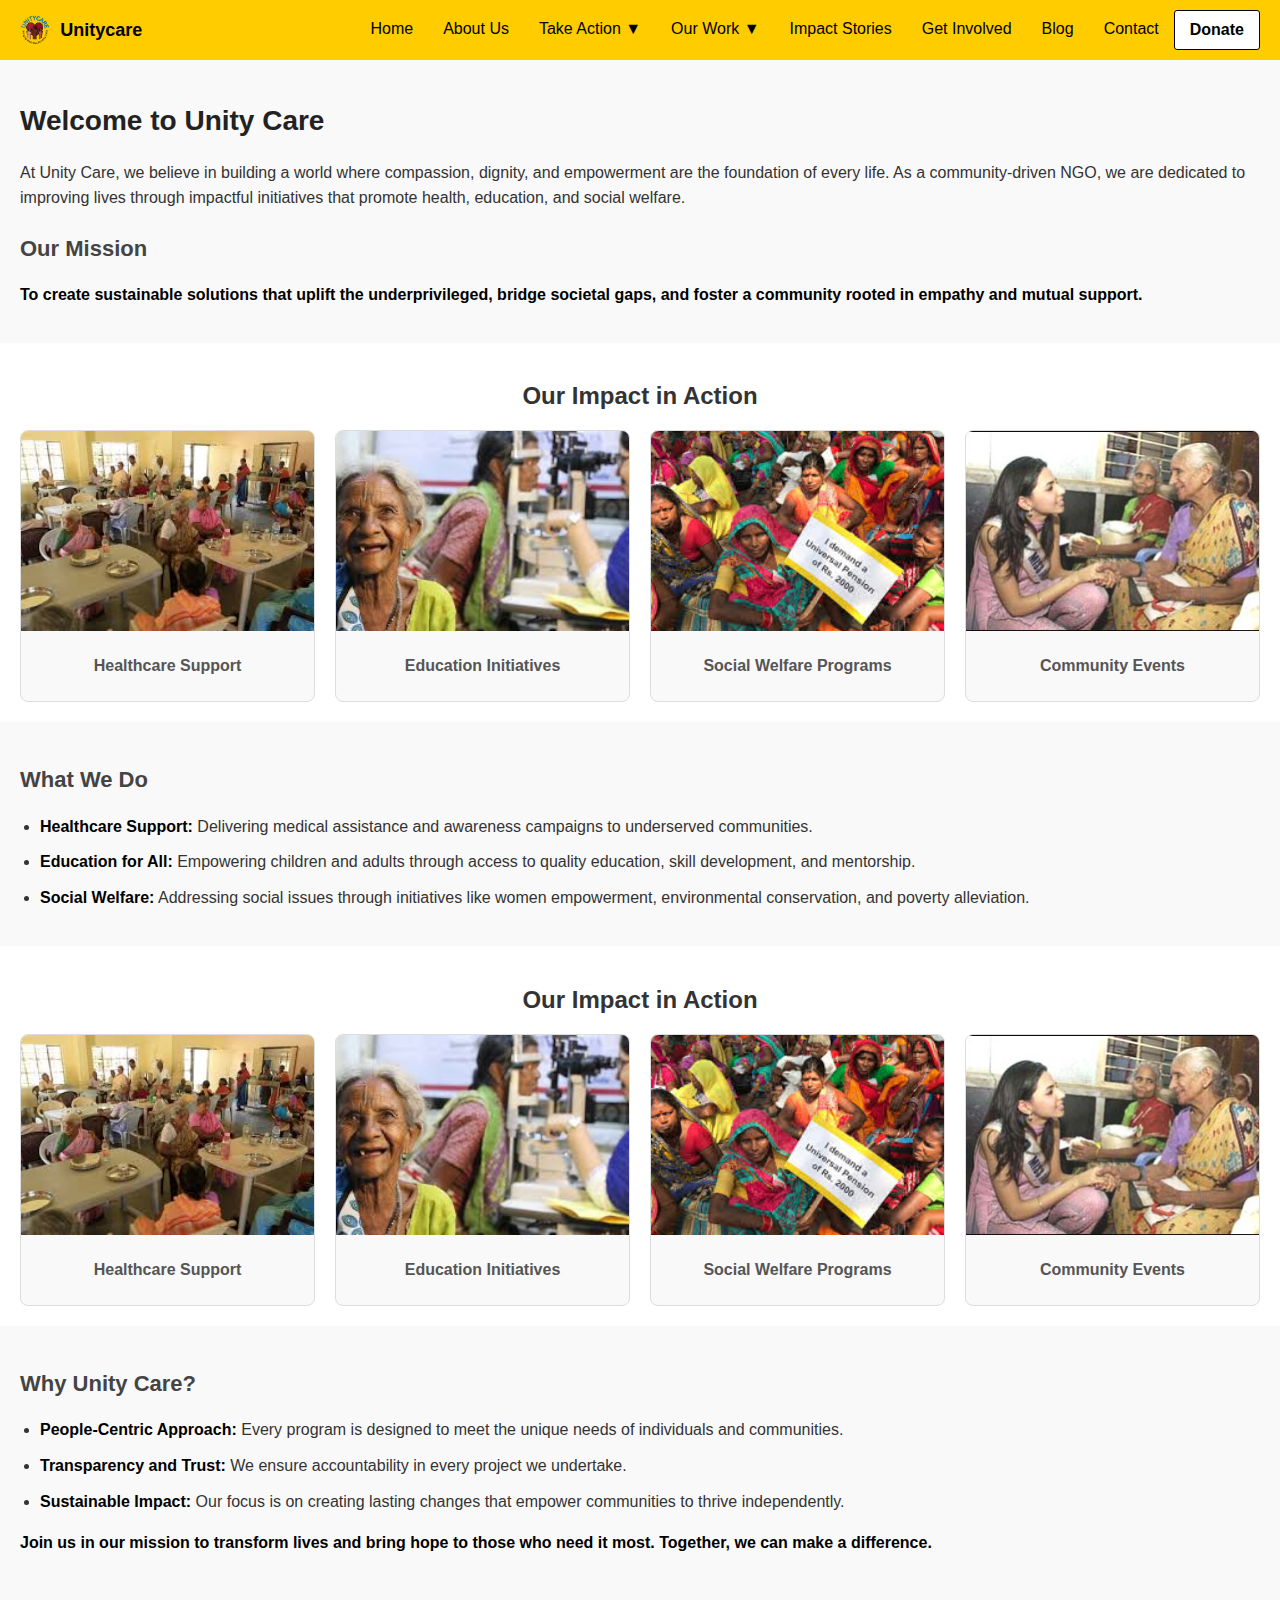
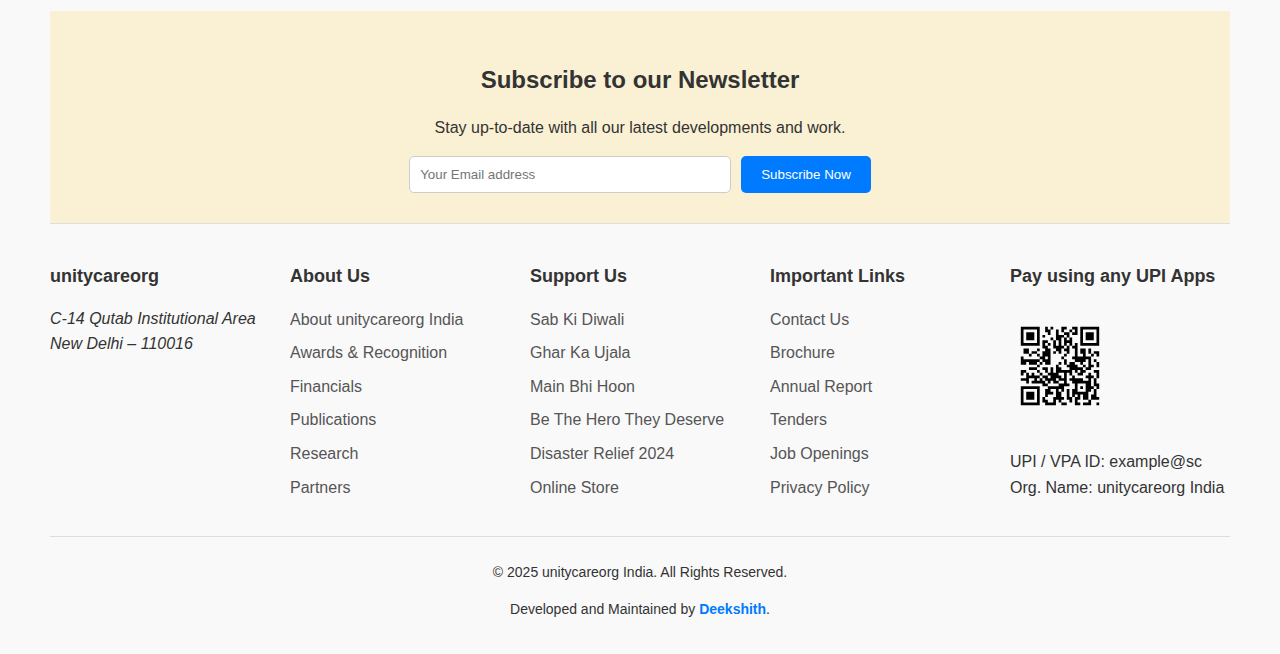
<file: index.html>
<!DOCTYPE html>
<html lang="en">
<head>
  <meta charset="UTF-8">
  <meta name="viewport" content="width=device-width, initial-scale=1.0">
  <link rel="stylesheet" href="css/styles.css">
  <title>unitycareorg</title>
  <link rel="icon" href="logo.png" type="image/icon type">
</head>
<body>
  <nav class="navbar">
    <div class="logo">
      <img src="logo.png" alt="Logo" class="logo-image">
      <span class="logo-text">Unitycare</span>
    </div>
    <div class="hamburger" id="hamburger">
      <span></span>
      <span></span>
      <span></span>
    </div>
    <ul class="nav-links" id="nav-links">
      <li><a href="#">Home</a></li>
      <li><a href="about.html">About Us</a></li>
      <li>
        <a href="#">Take Action ▼</a>
        <ul class="dropdown">
          <li><a href="#">Action 1</a></li>
          <li><a href="#">Action 2</a></li>
        </ul>
      </li>
      <li>
        <a href="#">Our Work ▼</a>
        <ul class="dropdown">
          <li><a href="#">Work 1</a></li>
          <li><a href="#">Work 2</a></li>
        </ul>
      </li>
      <li><a href="#">Impact Stories</a></li>
      <li><a href="involved.html">Get Involved</a></li>
      <li><a href="#">Blog</a></li>
      <li><a href="contact.html">Contact</a></li>
      <li><a href="#" class="donate-button">Donate</a></li>
    </ul>
  </nav>

  <section class="mission">
    <h1>Welcome to Unity Care</h1>
    <p>
      At Unity Care, we believe in building a world where compassion, dignity, and empowerment are the foundation of every life. As a community-driven NGO, we are dedicated to improving lives through impactful initiatives that promote health, education, and social welfare.
    </p>
    <h2>Our Mission</h2>
    <p>
      To create sustainable solutions that uplift the underprivileged, bridge societal gaps, and foster a community rooted in empathy and mutual support.
    </p>
  </section>

  <section class="image-gallery">
    <h2>Our Impact in Action</h2>
    <div class="gallery">
      <div class="gallery-item">
        <img src="images/image1.jpg" alt="Healthcare support" />
        <p>Healthcare Support</p>
      </div>
      <div class="gallery-item">
        <img src="images/image2.jpg" alt="Education initiatives" />
        <p>Education Initiatives</p>
      </div>
      <div class="gallery-item">
        <img src="images/image3.jpg" alt="Social welfare programs" />
        <p>Social Welfare Programs</p>
      </div>
      <div class="gallery-item">
        <img src="images/image4.jpg" alt="Community events" />
        <p>Community Events</p>
      </div>
    </div>
  </section>

  <section class="mission">
  <h2>What We Do</h2>
    <ul>
      <li><strong>Healthcare Support:</strong> Delivering medical assistance and awareness campaigns to underserved communities.</li>
      <li><strong>Education for All:</strong> Empowering children and adults through access to quality education, skill development, and mentorship.</li>
      <li><strong>Social Welfare:</strong> Addressing social issues through initiatives like women empowerment, environmental conservation, and poverty alleviation.</li>
    </ul>
  </section>

  <section class="image-gallery">
    <h2>Our Impact in Action</h2>
    <div class="gallery">
      <div class="gallery-item">
        <img src="images/image1.jpg" alt="Healthcare support" />
        <p>Healthcare Support</p>
      </div>
      <div class="gallery-item">
        <img src="images/image2.jpg" alt="Education initiatives" />
        <p>Education Initiatives</p>
      </div>
      <div class="gallery-item">
        <img src="images/image3.jpg" alt="Social welfare programs" />
        <p>Social Welfare Programs</p>
      </div>
      <div class="gallery-item">
        <img src="images/image4.jpg" alt="Community events" />
        <p>Community Events</p>
      </div>
    </div>
  </section>

  <section class="mission">
    <h2>Why Unity Care?</h2>
    <ul>
      <li><strong>People-Centric Approach:</strong> Every program is designed to meet the unique needs of individuals and communities.</li>
      <li><strong>Transparency and Trust:</strong> We ensure accountability in every project we undertake.</li>
      <li><strong>Sustainable Impact:</strong> Our focus is on creating lasting changes that empower communities to thrive independently.</li>
    </ul>
    <p>
      Join us in our mission to transform lives and bring hope to those who need it most. Together, we can make a difference.
    </p>
  </section>

  <footer>
    <div class="footer-top">
      <div class="subscribe-section">
        <h2>Subscribe to our Newsletter</h2>
        <p>Stay up-to-date with all our latest developments and work.</p>
        <form class="subscribe-form">
          <input type="email" placeholder="Your Email address" required>
          <button type="submit">Subscribe Now</button>
        </form>
      </div>
    </div>
    <div class="footer-main">
      <div class="footer-column">
        <h3>unitycareorg</h3>
        <address>
          C-14 Qutab Institutional Area<br>
          New Delhi – 110016
        </address>
        <div class="social-icons">
          <a href="#" class="social-icon"><i class="fab fa-facebook"></i></a>
          <a href="#" class="social-icon"><i class="fab fa-x-twitter"></i></a>
          <a href="#" class="social-icon"><i class="fab fa-instagram"></i></a>
          <a href="#" class="social-icon"><i class="fab fa-linkedin"></i></a>
          <a href="#" class="social-icon"><i class="fab fa-youtube"></i></a>
        </div>
      </div>
      <div class="footer-column">
        <h3>About Us</h3>
        <ul>
          <li><a href="#">About unitycareorg India</a></li>
          <li><a href="#">Awards & Recognition</a></li>
          <li><a href="#">Financials</a></li>
          <li><a href="#">Publications</a></li>
          <li><a href="#">Research</a></li>
          <li><a href="#">Partners</a></li>
        </ul>
      </div>
      <div class="footer-column">
        <h3>Support Us</h3>
        <ul>
          <li><a href="#">Sab Ki Diwali</a></li>
          <li><a href="#">Ghar Ka Ujala</a></li>
          <li><a href="#">Main Bhi Hoon</a></li>
          <li><a href="#">Be The Hero They Deserve</a></li>
          <li><a href="#">Disaster Relief 2024</a></li>
          <li><a href="#">Online Store</a></li>
        </ul>
      </div>
      <div class="footer-column">
        <h3>Important Links</h3>
        <ul>
          <li><a href="#">Contact Us</a></li>
          <li><a href="#">Brochure</a></li>
          <li><a href="#">Annual Report</a></li>
          <li><a href="#">Tenders</a></li>
          <li><a href="#">Job Openings</a></li>
          <li><a href="#">Privacy Policy</a></li>
        </ul>
      </div>
      <div class="footer-column payment">
        <h3>Pay using any UPI Apps</h3>
        <img src="images/QR_code_for_mobile_English_Wikipedia.svg" alt="QR Code">
        <p>UPI / VPA ID: example@sc<br>Org. Name: unitycareorg India</p>
      </div>
    </div>
    <div class="footer-bottom">
      <p>© 2025 unitycareorg India. All Rights Reserved.</p>
      <p>Developed and Maintained by <span>Deekshith</span>.</p>
    </div>
  </footer>
  
  <script src="js/script.js"></script>
</body>
</html>
</file>
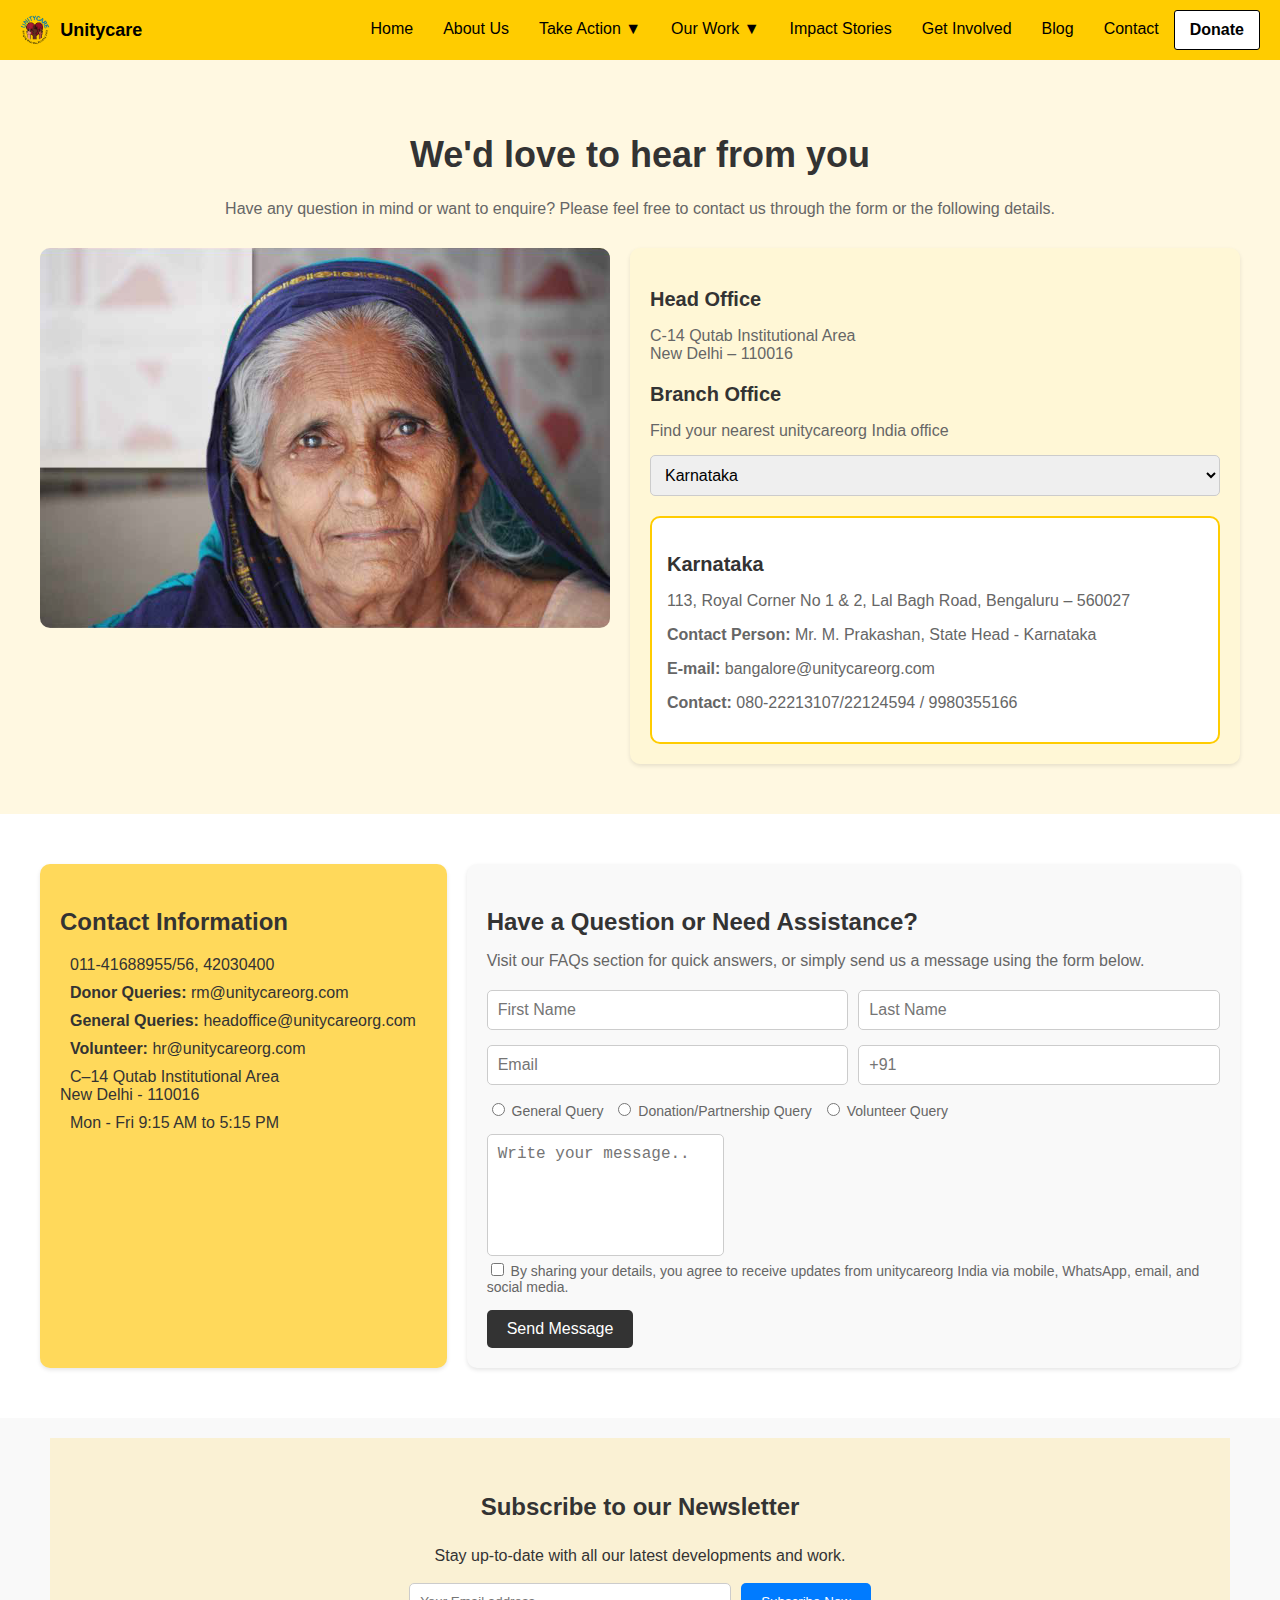
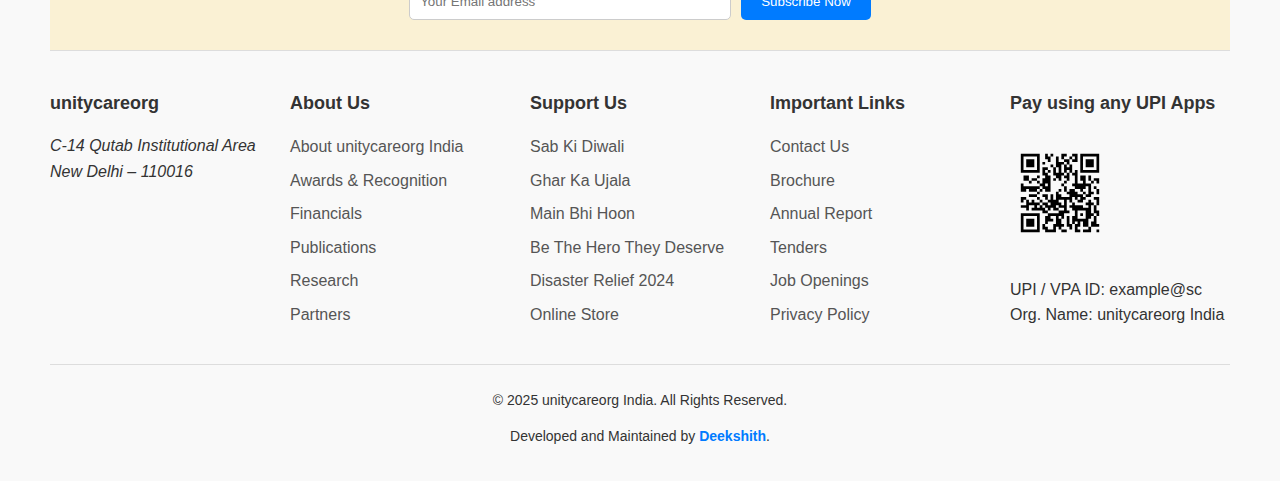
<file: contact.html>
<!DOCTYPE html>
<html lang="en">
<head>
  <meta charset="UTF-8">
  <meta name="viewport" content="width=device-width, initial-scale=1.0">
  <title>unitycareorg</title>
  <link rel="icon" href="logo.png" type="image/icon type">
  <link rel="stylesheet" href="css/contact.css">
</head>
<body>

    <nav class="navbar">
        <div class="logo">
          <img src="logo.png" alt="Logo" class="logo-image">
          <span class="logo-text">Unitycare</span>
        </div>
        <div class="hamburger" id="hamburger">
          <span></span>
          <span></span>
          <span></span>
        </div>
        <ul class="nav-links" id="nav-links">
          <li><a href="index.html">Home</a></li>
          <li><a href="about.html">About Us</a></li>  
          <li>
            <a href="#">Take Action ▼</a>
            <ul class="dropdown">
              <li><a href="#">Action 1</a></li>
              <li><a href="#">Action 2</a></li>
            </ul>
          </li>
          <li>
            <a href="#">Our Work ▼</a>
            <ul class="dropdown">
              <li><a href="#">Work 1</a></li>
              <li><a href="#">Work 2</a></li>
            </ul>
          </li>
          <li><a href="#">Impact Stories</a></li>
          <li><a href="#">Get Involved</a></li>
          <li><a href="#">Blog</a></li>
          <li><a href="#">Contact</a></li>
          <li><a href="#" class="donate-button">Donate</a></li>
        </ul>
      </nav>

  <section class="contact-us">
    <div class="container">
      <div class="header">
        <h1>We'd love to hear from you</h1>
        <p>Have any question in mind or want to enquire? Please feel free to contact us through the form or the following details.</p>
      </div>
      <div class="content">
        <div class="image-section">
          <img src="images/Helpage-catalogue-2022-23-1-1.png" alt="Elderly Woman">
        </div>
        <div class="info-section">
          <h3>Head Office</h3>
          <p>C-14 Qutab Institutional Area<br>New Delhi – 110016</p>
          <h3>Branch Office</h3>
          <p>Find your nearest unitycareorg India office</p>
          <select id="branch-select" onchange="updateBranchInfo()">
            <option value="karnataka">Karnataka</option>
            <option value="maharashtra">Maharashtra</option>
            <option value="tamilnadu">Tamil Nadu</option>
          </select>
          <div id="branch-info">
            <h3>Karnataka</h3>
            <p>113, Royal Corner No 1 & 2, Lal Bagh Road, Bengaluru – 560027</p>
            <p><strong>Contact Person:</strong> Mr. M. Prakashan, State Head - Karnataka</p>
            <p><strong>E-mail:</strong> bangalore@unitycareorg.com</p>
            <p><strong>Contact:</strong> 080-22213107/22124594 / 9980355166</p>
          </div>
        </div>
      </div>
    </div>
  </section>

  <section class="contact-info-form">
    <div class="container2">
      <div class="contact-info">
        <h3>Contact Information</h3>
        <p><i class="fa fa-phone"></i> 011-41688955/56, 42030400</p>
        <p><i class="fa fa-envelope"></i> <strong>Donor Queries:</strong> rm@unitycareorg.com</p>
        <p><i class="fa fa-envelope"></i> <strong>General Queries:</strong> headoffice@unitycareorg.com</p>
        <p><i class="fa fa-envelope"></i> <strong>Volunteer:</strong> hr@unitycareorg.com</p>
        <p><i class="fa fa-map-marker"></i> C–14 Qutab Institutional Area<br>New Delhi - 110016</p>
        <p><i class="fa fa-clock"></i> Mon - Fri 9:15 AM to 5:15 PM</p>
        <div class="social-icons">
          <a href="#"><i class="fa fa-facebook"></i></a>
          <a href="#"><i class="fa fa-x-twitter"></i></a>
          <a href="#"><i class="fa fa-linkedin"></i></a>
          <a href="#"><i class="fa fa-youtube"></i></a>
        </div>
      </div>
      <div class="contact-form">
        <h3>Have a Question or Need Assistance?</h3>
        <p>Visit our FAQs section for quick answers, or simply send us a message using the form below.</p>
        <form>
          <div class="form-group">
            <input type="text" placeholder="First Name" required>
            <input type="text" placeholder="Last Name" required>
          </div>
          <div class="form-group">
            <input type="email" placeholder="Email" required>
            <input type="tel" placeholder="+91" required>
          </div>
          <div class="form-group">
            <label>
              <input type="radio" name="query" value="general" required> General Query
            </label>
            <label>
              <input type="radio" name="query" value="donation"> Donation/Partnership Query
            </label>
            <label>
              <input type="radio" name="query" value="volunteer"> Volunteer Query
            </label>
          </div>
          <textarea placeholder="Write your message.." required></textarea>
          <div class="form-group">
            <label>
              <input type="checkbox" required> By sharing your details, you agree to receive updates from unitycareorg India via mobile, WhatsApp, email, and social media.
            </label>
          </div>
          <button type="submit">Send Message</button>
        </form>
      </div>
    </div>
  </section>
  

  <footer>
    <div class="footer-top">
      <div class="subscribe-section">
        <h2>Subscribe to our Newsletter</h2>
        <p>Stay up-to-date with all our latest developments and work.</p>
        <form class="subscribe-form">
          <input type="email" placeholder="Your Email address" required>
          <button type="submit">Subscribe Now</button>
        </form>
      </div>
    </div>
    <div class="footer-main">
      <div class="footer-column">
        <h3>unitycareorg</h3>
        <address>
          C-14 Qutab Institutional Area<br>
          New Delhi – 110016
        </address>
        <div class="social-icons">
          <a href="#" class="social-icon"><i class="fab fa-facebook"></i></a>
          <a href="#" class="social-icon"><i class="fab fa-x-twitter"></i></a>
          <a href="#" class="social-icon"><i class="fab fa-instagram"></i></a>
          <a href="#" class="social-icon"><i class="fab fa-linkedin"></i></a>
          <a href="#" class="social-icon"><i class="fab fa-youtube"></i></a>
        </div>
      </div>
      <div class="footer-column">
        <h3>About Us</h3>
        <ul>
          <li><a href="#">About unitycareorg India</a></li>
          <li><a href="#">Awards & Recognition</a></li>
          <li><a href="#">Financials</a></li>
          <li><a href="#">Publications</a></li>
          <li><a href="#">Research</a></li>
          <li><a href="#">Partners</a></li>
        </ul>
      </div>
      <div class="footer-column">
        <h3>Support Us</h3>
        <ul>
          <li><a href="#">Sab Ki Diwali</a></li>
          <li><a href="#">Ghar Ka Ujala</a></li>
          <li><a href="#">Main Bhi Hoon</a></li>
          <li><a href="#">Be The Hero They Deserve</a></li>
          <li><a href="#">Disaster Relief 2024</a></li>
          <li><a href="#">Online Store</a></li>
        </ul>
      </div>
      <div class="footer-column">
        <h3>Important Links</h3>
        <ul>
          <li><a href="#">Contact Us</a></li>
          <li><a href="#">Brochure</a></li>
          <li><a href="#">Annual Report</a></li>
          <li><a href="#">Tenders</a></li>
          <li><a href="#">Job Openings</a></li>
          <li><a href="#">Privacy Policy</a></li>
        </ul>
      </div>
      <div class="footer-column payment">
        <h3>Pay using any UPI Apps</h3>
        <img src="images/QR_code_for_mobile_English_Wikipedia.svg" alt="QR Code">
        <p>UPI / VPA ID: example@sc<br>Org. Name: unitycareorg India</p>
      </div>
    </div>
    <div class="footer-bottom">
      <p>© 2025 unitycareorg India. All Rights Reserved.</p>
      <p>Developed and Maintained by <span>Deekshith</span>.</p>
    </div>
  </footer>

  <script src="contact.js"></script>
  <script src="script.js"></script>
</body> 
</html>
</file>
<file: css/styles.css>
body {
    margin: 0;
    font-family: Arial, sans-serif;
  }
  
  .navbar {
    display: flex;
    align-items: center;
    background-color: #ffcc00; /* Yellow color */
    padding: 10px 20px;
  }
  
  .logo {
    display: flex;
    align-items: center;
  }
  
  .logo-image {
    height: 30px;
    margin-right: 10px;
  }
  
  .logo-text {
    font-size: 18px;
    font-weight: bold;
  }
  
  .nav-links {
    list-style: none;
    display: flex;
    margin: 0;
    padding: 0;
    margin-left: auto;
  }
  
  .nav-links li {
    position: relative;
  }
  
  .nav-links a {
    text-decoration: none;
    color: black;
    font-size: 16px;
    padding: 10px 15px;
    display: block;
  }
  
  .nav-links a:hover {
    text-decoration: underline;
  }
  
  .dropdown {
    display: none;
    position: absolute;
    background-color: #fff;
    list-style: none;
    padding: 0;
    margin: 0;
    border: 1px solid #ddd;
  }
  
  .dropdown li {
    width: 150px;
  }
  
  .dropdown a {
    padding: 10px;
    color: black;
  }
  
  .nav-links li:hover .dropdown {
    display: block;
  }
  
  .donate-button {
    background-color: white;
    color: black;
    border: 1px solid black;
    padding: 5px 10px;
    border-radius: 3px;
    font-weight: bold;
  }
  
  .donate-button:hover {
    background-color: black;
    color: white;
  }
  
  /* Mobile Styles */
  .hamburger {
    display: none;
    flex-direction: column;
    cursor: pointer;
    margin-left: auto;
  }
  
  .hamburger span {
    background-color: black;
    height: 3px;
    width: 25px;
    margin: 4px 0;
  }
  
  /* Responsive Design */
  @media (max-width: 768px) {
    .nav-links {
      display: none;
      flex-direction: column;
      background-color: #ffcc00;
      position: absolute;
      top: 50px;
      right: 0;
      width: 100%;
      text-align: center;
    }
  
    .nav-links.show {
      display: flex;
    }
  
    .nav-links li {
      margin: 0;
    }
  
    .hamburger {
      display: flex;
    }
  }



  .mission {
    padding: 20px;
    background-color: #f9f9f9;
    color: #333;
    font-family: Arial, sans-serif;
    line-height: 1.6;
  }
  
  .mission h1 {
    font-size: 28px;
    font-weight: bold;
    color: #222;
    margin-bottom: 15px;
  }
  
  .mission h2 {
    font-size: 22px;
    font-weight: bold;
    color: #444;
    margin-top: 20px;
    margin-bottom: 10px;
  }
  
  .mission p {
    font-size: 16px;
    margin-bottom: 15px;
  }
  
  .mission ul {
    list-style: disc;
    padding-left: 20px;
  }
  
  .mission ul li {
    margin-bottom: 10px;
    font-size: 16px;
  }
  
  .mission ul li strong {
    color: #000;
  }
  
  .mission p:last-child {
    font-weight: bold;
    color: #000;
  }

  
  .image-gallery {
    padding: 20px;
    background-color: #ffffff;
    text-align: center;
  }
  
  .image-gallery h2 {
    font-size: 24px;
    color: #333;
    margin-bottom: 20px;
  }
  
  .gallery {
    display: grid;
    grid-template-columns: repeat(auto-fit, minmax(200px, 1fr));
    gap: 20px;
  }
  
  .gallery-item {
    border: 1px solid #ddd;
    border-radius: 8px;
    overflow: hidden;
    background-color: #f9f9f9;
    transition: transform 0.3s ease;
  }
  
  .gallery-item img {
    width: 100%;
    height: auto;
    display: block;
  }
  
  .gallery-item p {
    padding: 10px;
    font-size: 16px;
    color: #555;
    font-weight: bold;
  }
  
  .gallery-item:hover {
    transform: scale(1.05);
    box-shadow: 0 4px 8px rgba(0, 0, 0, 0.2);
  }

  .gallery-item img {
    width: 100%; /* Ensures the image takes the full width of its container */
    height: 200px; /* Fixed height for all images */
    object-fit: cover; /* Ensures the image scales properly without distortion */
    display: block; /* Removes any inline spacing issues */
  }
  
 

  /* General Footer Styling */
footer {
    font-family: Arial, sans-serif;
    background-color: #f9f9f9;
    color: #333;
    padding: 20px 50px;
    line-height: 1.6;
  }
  
  /* Top Subscription Section */
  .footer-top {
    text-align: center;
    background-color: #faf1d4;
    padding: 30px 0;
    border-bottom: 1px solid #ddd;
  }
  
  .subscribe-section h2 {
    font-size: 24px;
    margin-bottom: 10px;
  }
  
  .subscribe-section p {
    font-size: 16px;
    margin-bottom: 15px;
  }
  
  .subscribe-form {
    display: inline-flex;
    gap: 10px;
  }
  
  .subscribe-form input {
    padding: 10px;
    width: 300px;
    border: 1px solid #ccc;
    border-radius: 5px;
  }
  
  .subscribe-form button {
    background-color: #007bff;
    color: white;
    border: none;
    padding: 10px 20px;
    border-radius: 5px;
    cursor: pointer;
  }
  
  .subscribe-form button:hover {
    background-color: #0056b3;
  }
  
  /* Footer Main Section */
  .footer-main {
    display: flex;
    flex-wrap: wrap;
    justify-content: space-between;
    gap: 20px;
    margin-top: 20px;
  }
  
  .footer-column {
    flex: 1;
    min-width: 180px;
  }
  
  .footer-column h3 {
    font-size: 18px;
    margin-bottom: 15px;
  }
  
  .footer-column ul {
    list-style: none;
    padding: 0;
  }
  
  .footer-column ul li {
    margin-bottom: 8px;
  }
  
  .footer-column ul li a {
    text-decoration: none;
    color: #555;
  }
  
  .footer-column ul li a:hover {
    text-decoration: underline;
  }
  
  /* Payment Section */
  .payment img {
    width: 100px;
    margin: 10px 0;
  }
  
  /* Social Icons */
  .social-icons {
    display: flex;
    gap: 10px;
    margin-top: 10px;
  }
  
  .social-icons a {
    color: #555;
    font-size: 20px;
  }
  
  .social-icons a:hover {
    color: #007bff;
  }
  
  /* Footer Bottom Section */
  .footer-bottom {
    margin-top: 20px;
    text-align: center;
    font-size: 14px;
    border-top: 1px solid #ddd;
    padding-top: 10px;
  }
  
  .footer-bottom span {
    font-weight: bold;
    color: #007bff;
  }
  
  /* Mobile Responsiveness */
  @media (max-width: 768px) {
    footer {
      padding: 20px;
    }
  
    .subscribe-form {
      flex-direction: column;
      align-items: center;
    }
  
    .subscribe-form input {
      width: 100%;
      margin-bottom: 10px;
    }
  
    .footer-main {
      flex-direction: column;
      align-items: center;
    }
  
    .footer-column {
      text-align: center;
      margin-bottom: 20px;
    }
  
    .payment img {
      width: 80px;
    }
  }
  
  @media (max-width: 480px) {
    .subscribe-section h2 {
      font-size: 20px;
    }
  
    .subscribe-form input {
      width: 100%;
      font-size: 14px;
    }
  
    .subscribe-form button {
      padding: 10px 15px;
      font-size: 14px;
    }
  
    .footer-column ul li {
      margin-bottom: 5px;
    }
  
    .social-icons a {
      font-size: 18px;
    }
  }
</file>
<file: css/contact.css>
body {
    margin: 0;
    font-family: Arial, sans-serif;
  }
  
  .navbar {
    display: flex;
    align-items: center;
    background-color: #ffcc00; /* Yellow color */
    padding: 10px 20px;
  }
  
  .logo {
    display: flex;
    align-items: center;
  }
  
  .logo-image {
    height: 30px;
    margin-right: 10px;
  }
  
  .logo-text {
    font-size: 18px;
    font-weight: bold;
  }
  
  .nav-links {
    list-style: none;
    display: flex;
    margin: 0;
    padding: 0;
    margin-left: auto;
  }
  
  .nav-links li {
    position: relative;
  }
  
  .nav-links a {
    text-decoration: none;
    color: black;
    font-size: 16px;
    padding: 10px 15px;
    display: block;
  }
  
  .nav-links a:hover {
    text-decoration: underline;
  }
  
  .dropdown {
    display: none;
    position: absolute;
    background-color: #fff;
    list-style: none;
    padding: 0;
    margin: 0;
    border: 1px solid #ddd;
  }
  
  .dropdown li {
    width: 150px;
  }
  
  .dropdown a {
    padding: 10px;
    color: black;
  }
  
  .nav-links li:hover .dropdown {
    display: block;
  }
  
  .donate-button {
    background-color: white;
    color: black;
    border: 1px solid black;
    padding: 5px 10px;
    border-radius: 3px;
    font-weight: bold;
  }
  
  .donate-button:hover {
    background-color: black;
    color: white;
  }
  
  /* Mobile Styles */
  .hamburger {
    display: none;
    flex-direction: column;
    cursor: pointer;
    margin-left: auto;
  }
  
  .hamburger span {
    background-color: black;
    height: 3px;
    width: 25px;
    margin: 4px 0;
  }
  
  /* Responsive Design */
  @media (max-width: 768px) {
    .nav-links {
      display: none;
      flex-direction: column;
      background-color: #ffcc00;
      position: absolute;
      top: 50px;
      right: 0;
      width: 100%;
      text-align: center;
    }
  
    .nav-links.show {
      display: flex;
    }
  
    .nav-links li {
      margin: 0;
    }
  
    .hamburger {
      display: flex;
    }
  }



body {
    font-family: Arial, sans-serif;
    margin: 0;
    padding: 0;
    background-color: #fff8e1;
  }
  
  .contact-us {
    padding: 50px 20px;
    background-color: #fff8e1;
  }
  
  .container {
    max-width: 1200px;
    margin: 0 auto;
  }
  
  .header {
    text-align: center;
    margin-bottom: 30px;
  }
  
  .header h1 {
    font-size: 36px;
    color: #333;
  }
  
  .header p {
    font-size: 16px;
    color: #666;
  }
  
  .content {
    display: flex;
    flex-wrap: wrap;
    justify-content: space-between;
    gap: 20px;
  }
  
  .image-section {
    flex: 1;
    text-align: center;
  }
  
  .image-section img {
    max-width: 100%;
    height: auto;
    border-radius: 10px;
  }
  
  .info-section {
    flex: 1;
    background-color: #fff7d6;
    padding: 20px;
    border-radius: 10px;
    box-shadow: 0 2px 4px rgba(0, 0, 0, 0.1);
  }
  
  .info-section h3 {
    font-size: 20px;
    color: #333;
    margin-bottom: 10px;
  }
  
  .info-section p {
    font-size: 16px;
    color: #666;
    margin-bottom: 15px;
  }
  
  #branch-select {
    width: 100%;
    padding: 10px;
    font-size: 16px;
    border: 1px solid #ccc;
    border-radius: 5px;
    margin-bottom: 20px;
  }
  
  #branch-info {
    background-color: #fff;
    padding: 15px;
    border: 2px solid #ffcc00;
    border-radius: 10px;
  }
  


  /* General Footer Styling */
footer {
    font-family: Arial, sans-serif;
    background-color: #f9f9f9;
    color: #333;
    padding: 20px 50px;
    line-height: 1.6;
  }
  
  /* Top Subscription Section */
  .footer-top {
    text-align: center;
    background-color: #faf1d4;
    padding: 30px 0;
    border-bottom: 1px solid #ddd;
  }
  
  .subscribe-section h2 {
    font-size: 24px;
    margin-bottom: 10px;
  }
  
  .subscribe-section p {
    font-size: 16px;
    margin-bottom: 15px;
  }
  
  .subscribe-form {
    display: inline-flex;
    gap: 10px;
  }
  
  .subscribe-form input {
    padding: 10px;
    width: 300px;
    border: 1px solid #ccc;
    border-radius: 5px;
  }
  
  .subscribe-form button {
    background-color: #007bff;
    color: white;
    border: none;
    padding: 10px 20px;
    border-radius: 5px;
    cursor: pointer;
  }
  
  .subscribe-form button:hover {
    background-color: #0056b3;
  }
  
  /* Footer Main Section */
  .footer-main {
    display: flex;
    flex-wrap: wrap;
    justify-content: space-between;
    gap: 20px;
    margin-top: 20px;
  }
  
  .footer-column {
    flex: 1;
    min-width: 180px;
  }
  
  .footer-column h3 {
    font-size: 18px;
    margin-bottom: 15px;
  }
  
  .footer-column ul {
    list-style: none;
    padding: 0;
  }
  
  .footer-column ul li {
    margin-bottom: 8px;
  }
  
  .footer-column ul li a {
    text-decoration: none;
    color: #555;
  }
  
  .footer-column ul li a:hover {
    text-decoration: underline;
  }
  
  /* Payment Section */
  .payment img {
    width: 100px;
    margin: 10px 0;
  }
  
  /* Social Icons */
  .social-icons {
    display: flex;
    gap: 10px;
    margin-top: 10px;
  }
  
  .social-icons a {
    color: #555;
    font-size: 20px;
  }
  
  .social-icons a:hover {
    color: #007bff;
  }
  
  /* Footer Bottom Section */
  .footer-bottom {
    margin-top: 20px;
    text-align: center;
    font-size: 14px;
    border-top: 1px solid #ddd;
    padding-top: 10px;
  }
  
  .footer-bottom span {
    font-weight: bold;
    color: #007bff;
  }
  
  /* Mobile Responsiveness */
  @media (max-width: 768px) {
    footer {
      padding: 20px;
    }
  
    .subscribe-form {
      flex-direction: column;
      align-items: center;
    }
  
    .subscribe-form input {
      width: 100%;
      margin-bottom: 10px;
    }
  
    .footer-main {
      flex-direction: column;
      align-items: center;
    }
  
    .footer-column {
      text-align: center;
      margin-bottom: 20px;
    }
  
    .payment img {
      width: 80px;
    }
  }
  
  @media (max-width: 480px) {
    .subscribe-section h2 {
      font-size: 20px;
    }
  
    .subscribe-form input {
      width: 100%;
      font-size: 14px;
    }
  
    .subscribe-form button {
      padding: 10px 15px;
      font-size: 14px;
    }
  
    .footer-column ul li {
      margin-bottom: 5px;
    }
  
    .social-icons a {
      font-size: 18px;
    }
  }
  

  .contact-info-form {
    padding: 50px 20px;
    background-color: #fff;
  }
  
  .container2 {
    max-width: 1200px;
    margin: 0 auto;
    display: flex;
    flex-wrap: wrap;
    gap: 20px;
  }
  
  .contact-info {
    flex: 1;
    background-color: #ffd95b;
    padding: 20px;
    border-radius: 10px;
    box-shadow: 0 2px 4px rgba(0, 0, 0, 0.1);
  }
  
  .contact-info h3 {
    font-size: 24px;
    color: #333;
    margin-bottom: 20px;
  }
  
  .contact-info p {
    font-size: 16px;
    color: #333;
    margin: 10px 0;
  }
  
  .contact-info i {
    margin-right: 10px;
  }
  
  .social-icons {
    margin-top: 20px;
  }
  
  .social-icons a {
    margin-right: 10px;
    color: #333;
    font-size: 20px;
    text-decoration: none;
  }
  
  .contact-form {
    flex: 2;
    padding: 20px;
    background-color: #f9f9f9;
    border-radius: 10px;
    box-shadow: 0 2px 4px rgba(0, 0, 0, 0.1);
  }
  
  .contact-form h3 {
    font-size: 24px;
    color: #333;
    margin-bottom: 10px;
  }
  
  .contact-form p {
    font-size: 16px;
    color: #666;
    margin-bottom: 20px;
  }
  
  .contact-form .form-group {
    display: flex;
    gap: 10px;
    margin-bottom: 15px;
  }
  
  .contact-form .form-group input,
  .contact-form textarea {
    flex: 1;
    padding: 10px;
    border: 1px solid #ccc;
    border-radius: 5px;
    font-size: 16px;
  }
  
  .contact-form textarea {
    resize: none;
    height: 100px;
  }
  
  .contact-form label {
    font-size: 14px;
    color: #666;
  }
  
  .contact-form button {
    background-color: #333;
    color: #fff;
    padding: 10px 20px;
    border: none;
    border-radius: 5px;
    font-size: 16px;
    cursor: pointer;
    transition: 0.3s;
  }
  
  .contact-form button:hover {
    background-color: #555;
  }
</file>
